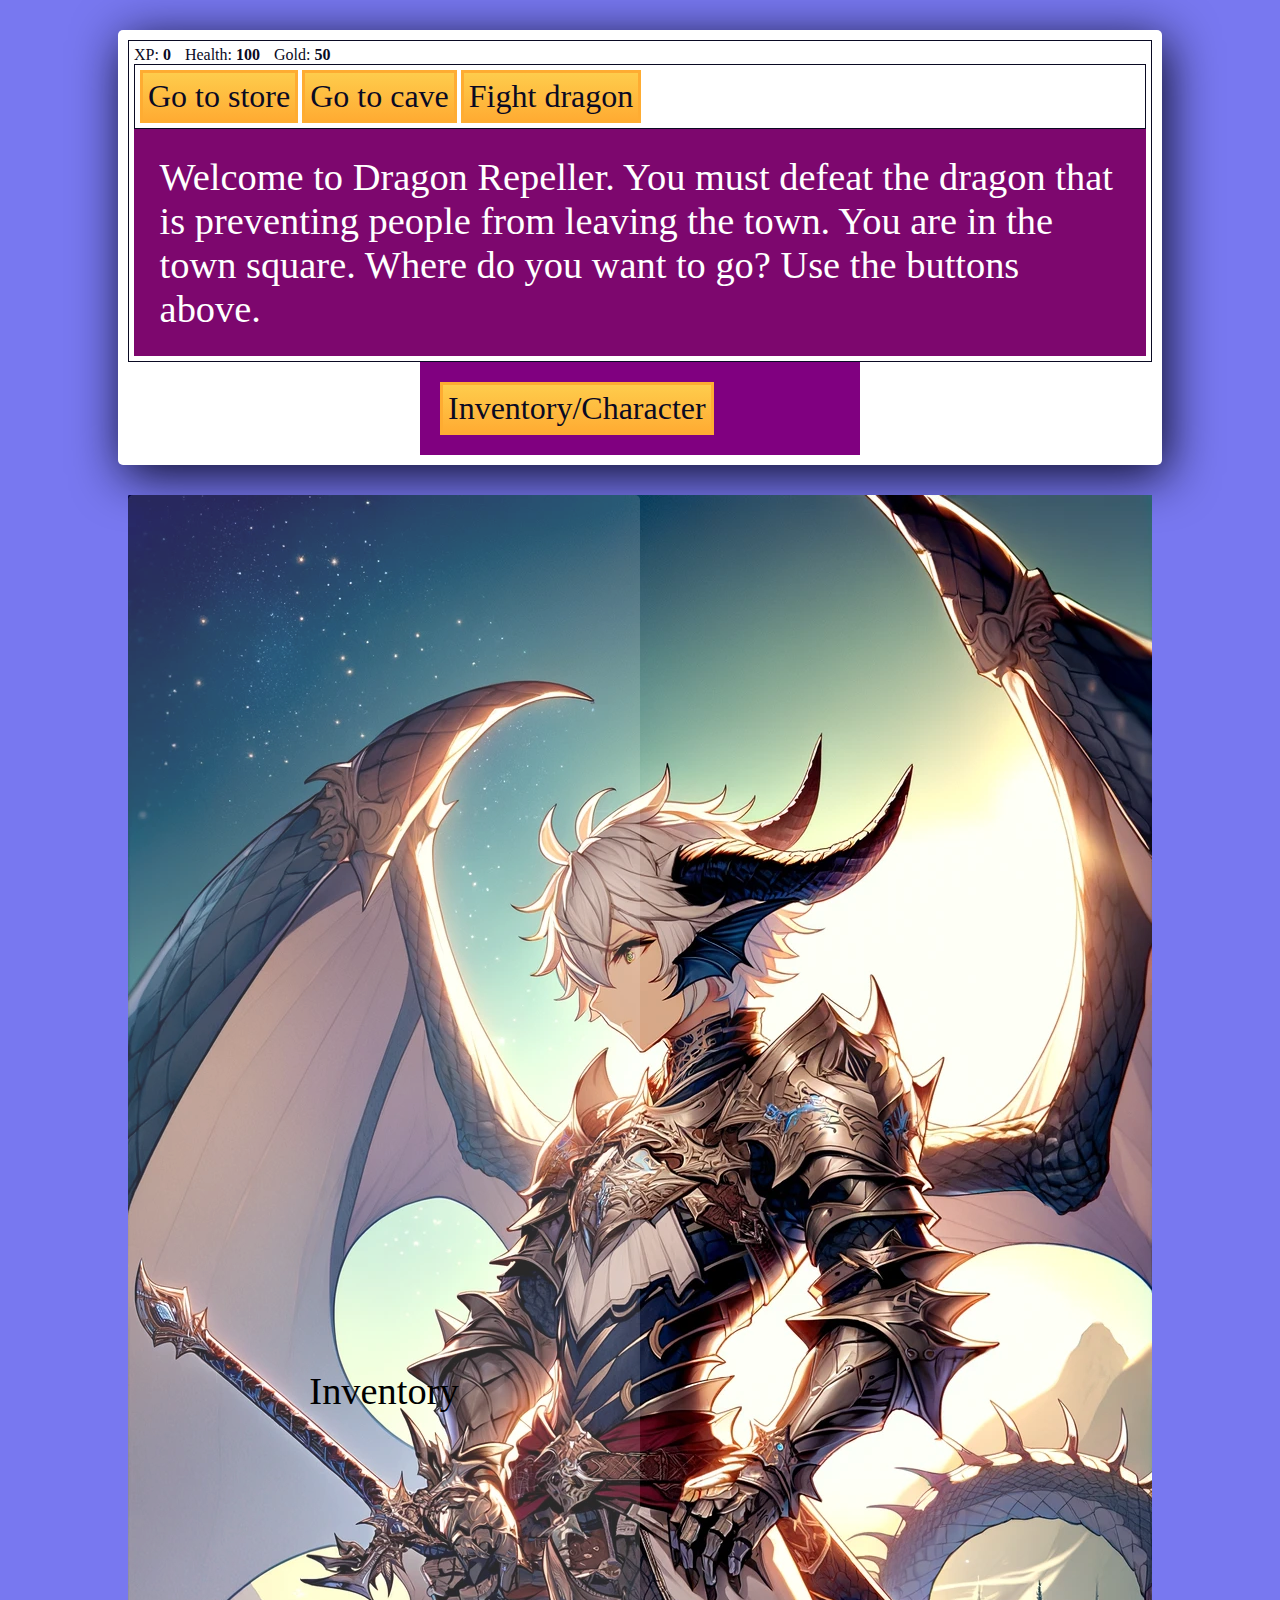
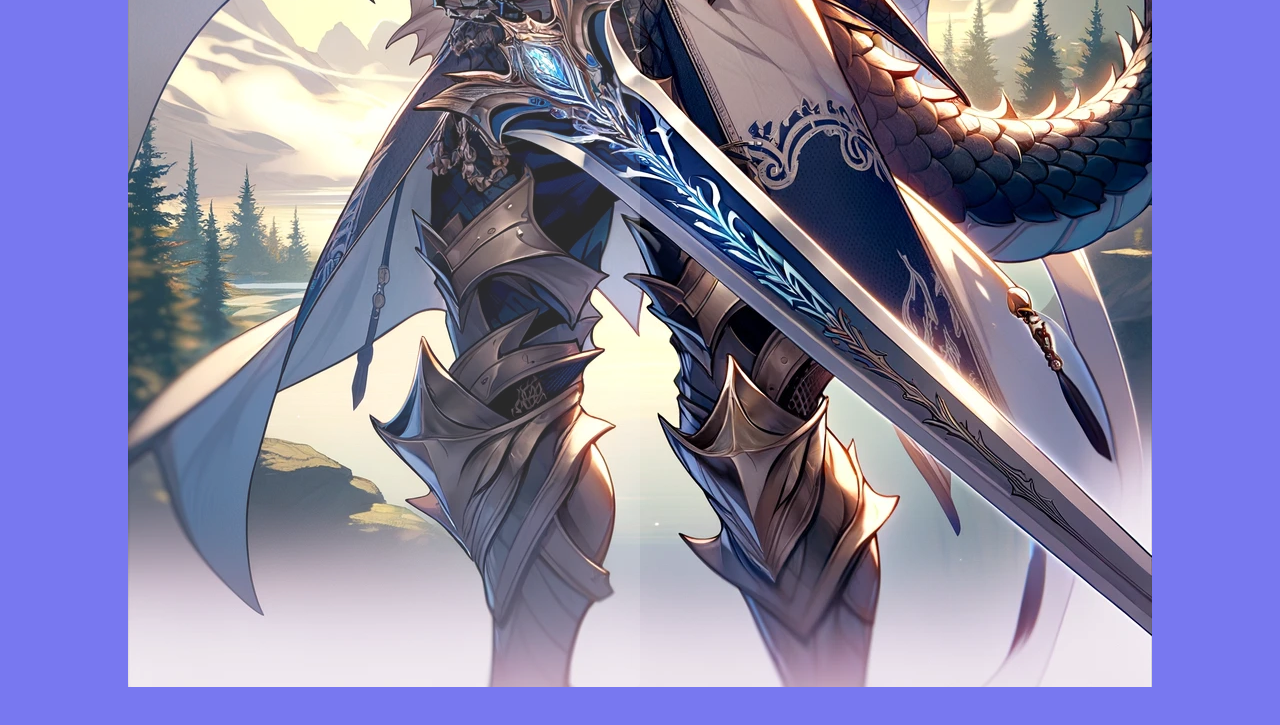
<file: index.html>
<!DOCTYPE html>
<html lang="en">
<head>
    <meta charset="utf-8">
    <meta name="viewport" content="width=device-width, initial-scale=1.0">
    <link rel="stylesheet" href="./style.css">
    <title>RPG - Dragon Repeller</title>
</head>
<body>
    <div id="game">
        <div id="stats">
            <span class="stat">XP: <strong><span id="xpText">0</span></strong></span>
            <span class="stat">Health: <strong><span id="healthText">100</span></strong></span>
            <span class="stat">Gold: <strong><span id="goldText">50</span></strong></span>
        
        <div id="controls">
            <button id="button1">Go to store</button>
            <button id="button2">Go to cave</button>
            <button id="button3">Fight dragon</button>
        </div>
        <div id="monsterStats">
            <span class="stat">Monster Name: <strong><span id="monsterName"></span></strong></span>
            <span class="stat">Health: <strong><span id="monsterHealth"></span></strong></span>
        </div>
        <div id="text">
            Welcome to Dragon Repeller. You must defeat the dragon that is preventing people from leaving the town. You are in the town square. Where do you want to go? Use the buttons above.
        </div>
    </div>
    <div class="character">
        <button id="button4">Inventory/Character</button>
    </div>
  </div>
</div>
<div class="character-container">
  <div class="char-inv">
    <div class="character-image">
      <img src="resources/DALL·E 2024-01-10 12.56.08 - Anime style character, a dragonborn humanoid, standing in a heroic pose. The dragonborn has dragon-like features, including scales, a tail, and horns,.png" alt="#">
      <div class="inv-box">Inventory</div>
    </div>
  </div>
</div>

    <script src="./script.js"></script>
</body>
</html>
</file>
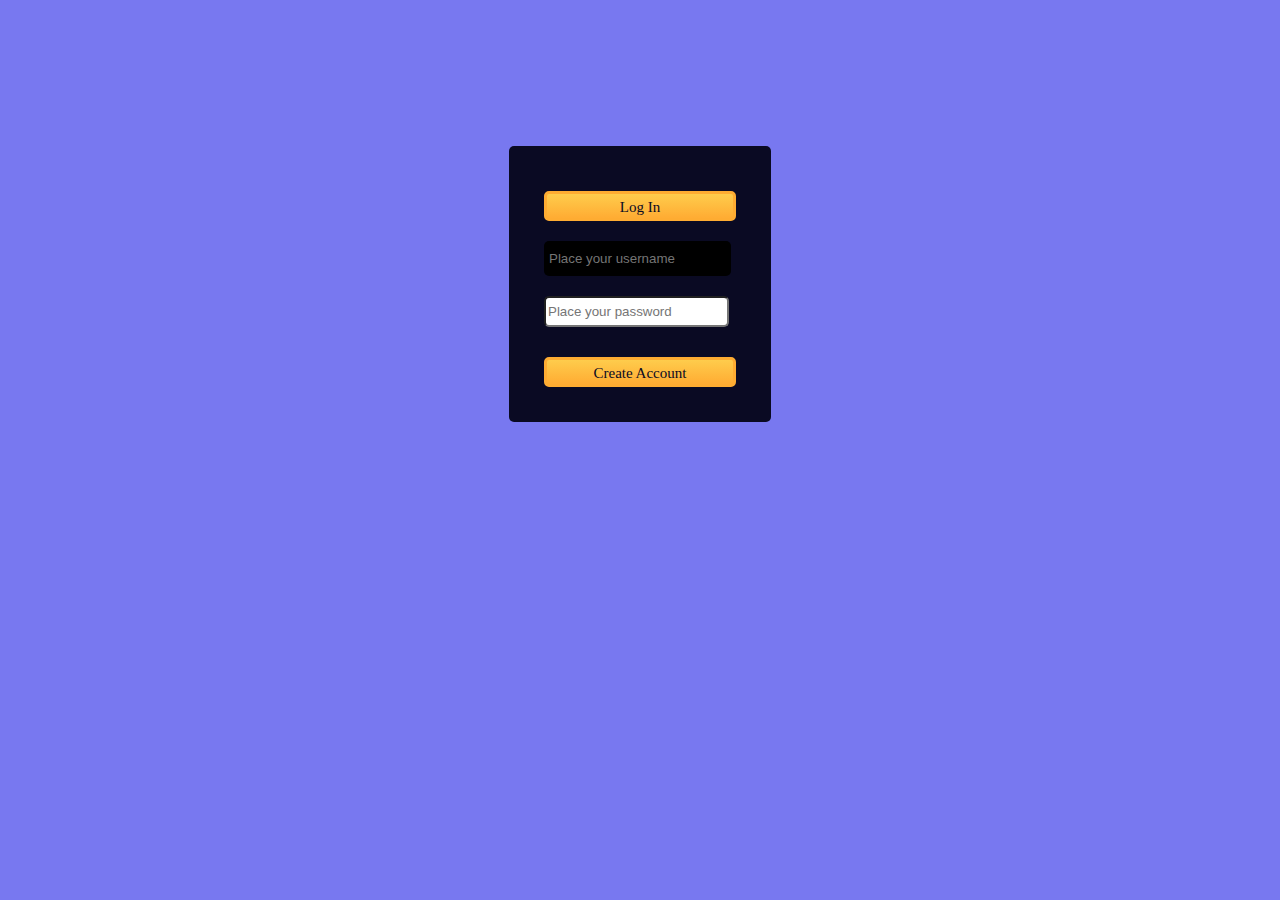
<file: log_In.html>
<!DOCTYPE html>
<html lang="en">
<head>
    <meta charset="UTF-8">
    <meta name="viewport" content="width=device-width, initial-scale=1.0">
    <link rel="stylesheet" href="style.css">
    
    <title>Document</title>
</head>
<body id="body">

    <section class="prompt-container">
        <button type="button" class="button-log-in" id="log-in-button">Log In</button>
        <form action="#" class="prompt">
            <input type="text" class="log-input" id="user" name="input1" placeholder="Place your username">
        </form>
        <form action="#" class="prompt">
            <input type="password" class="log-input" id="password" name="input2" placeholder="Place your password">
        </form>
        <section class="login-txt">
            <button type="button" class="button-log-in" id="acc-button">Create Account</button>
        </section>
        <section>
            <form action="#" id="acc-promp">
                <input type="text" class="log-input" name="input3" id="input3" placeholder="Select Username">
                <input type="password" class="log-input" name="input4" id="input4" placeholder="Select password">
                <input type="password" class="log-input" name="input5" id="input5" placeholder="Re-type password">
            </form>
        </section>
        <section id="save-account">
            <button type="button" class="button-log-in" id="acc-button">Save Account</button>
        </section>
    </section>

        
        
    

    <script src="logInScript.js"></script>
</body>
</html>
</file>
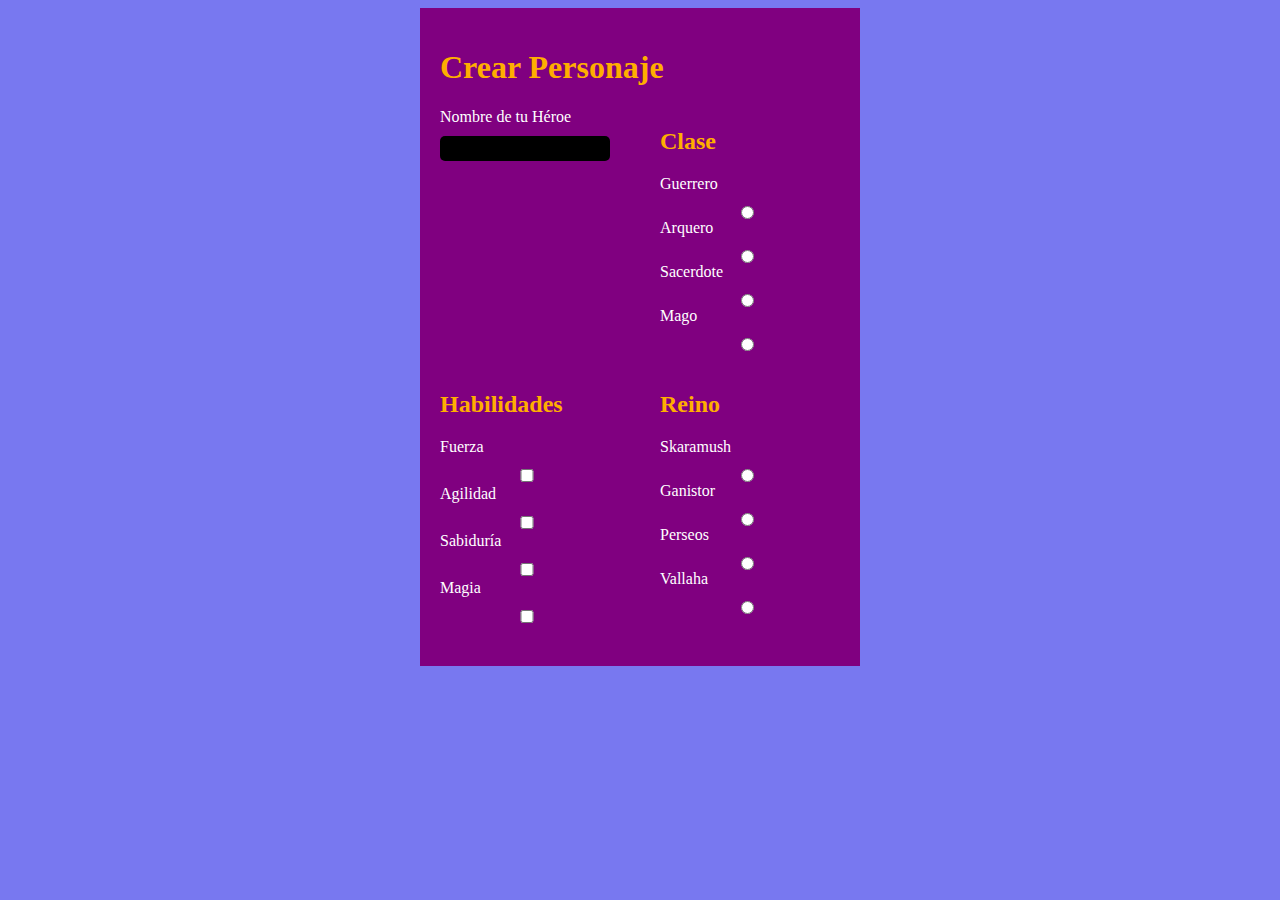
<file: profile.html>
<!DOCTYPE html>
<html lang="en">
<head>
    <meta charset="UTF-8">
    <meta name="viewport" content="width=device-width, initial-scale=1.0">
    <title>Document</title>
    <link rel="stylesheet" href="style.css">

</head>
<body>

    <div class="character">
        <h1>Crear Personaje</h1>
        <form class="form">
            <label for="fname">Nombre de tu Héroe</label>
            <input type="text" id="fname" name="HERO" value="">
        </form>
        
        <form class="form type" id="type" action="">
            <h2>Clase</h2>
            <label for="warrior">Guerrero</label>
            <input type="radio" id="warrior" name="fav_language" value="Guerrero">
            <label for="archer">Arquero</label>
            <input type="radio" id="archer" name="fav_language" value="Arquero">
            <label for="priest">Sacerdote</label>
            <input type="radio" id="priest" name="fav_language" value="Sacerdote">
            <label for="mage">Mago</label>
            <input type="radio" id="mage" name="fav_language" value="Mago">
        </form>
        
        <form class="form perks" id="perks" action="">
            <h2>Habilidades</h2>
            <label for="strength">Fuerza</label>
            <input type="checkbox" id="strength" name="strength" value="Fuerza">
            <label for="agility">Agilidad</label>
            <input type="checkbox" id="agility" name="agility" value="Agilidad">
            <label for="wisdom">Sabiduría</label>
            <input type="checkbox" id="wisdom" name="wisdom" value="Sabiduría">
            <label for="magic">Magia</label>
            <input type="checkbox" id="magic" name="magic" value="Magia">
        </form>
        
        <form class="form kingdom" id="kingdom" action="">
            <h2>Reino</h2>
            <label for="skaramush">Skaramush</label>
            <input type="radio" id="skaramush" name="fav_kingdom" value="Skaramush">
            <label for="ganistor">Ganistor</label>
            <input type="radio" id="ganistor" name="fav_kingdom" value="Ganistor">
            <label for="perseos">Perseos</label>
            <input type="radio" id="perseos" name="fav_kingdom" value="Perseos">
            <label for="vallaha">Vallaha</label>
            <input type="radio" id="vallaha" name="fav_kingdom" value="Vallaha">
        </form>
    </div>
    

    <script src="script.js"></script>
</body>
</html>
</file>
<file: style.css>
body {
  background-color: #7878f0;
}

#text {
  background-color: rgb(125, 7, 110);
  color: #ffffff;
  font-family: fantasy;
  font-size: 3vw; /* Use viewport width for responsive font size */
  padding: 2vw;
}

#game {
  max-width: 80vw; /* Use viewport width for max width */
  max-height: 60vh; /* Use viewport height for max height */
  border-radius: 5px;
  background-color: rgb(255, 255, 255);
  color: #ffffff;
  margin: 30px auto 0px;
  padding: 10px;
  box-shadow: 5px 10px 50px #0a0a23;
}

#controls,
#stats {
  border: 1px solid #0a0a23;
  padding: 5px;
  color: #0a0a23;
}

#monsterStats {
  display: none;
  border: 1px solid #0a0a23;
  padding: 5px;
  color: #ffffff;
  background-color: #c70d0d;
}

.stat {
  padding-right: 10px;
}

button {
  cursor: pointer;
  color: #0a0a23;
  font-family: fantasy;
  font-size: 2.5vw; /* Responsive font size */
  background-color: #feac32;
  background-image: linear-gradient(#fecc4c, #ffac33);
  border: 3px solid #feac32;
  padding: 5px;
}

.character {
  display: flex;
  flex-wrap: wrap;
  justify-content: center;
  padding: 30px;
}

.char-inv {
  max-width: 80vw; /* Responsive width */
  display: flex;
  justify-content: center;
}

.character-container {
  display: flex;
  justify-content: center;
  padding: 30px;
}

.character-image {
  position: relative;
}

.character-image img {
  max-width: 100%;
  height: auto;
  display: block;
}

.inv-box {
  position: absolute;
  border-radius: 5px;
  box-shadow: #000;
  top: 0;
  left: 0;
  width: 50%; /* Relative size */
  height: 100%; /* Relative size */
  background-color: rgba(255, 255, 255, 0.156);
  z-index: 1;
  display: flex;
  align-items: center;
  justify-content: center;
  color: #000;
  font-size: 3vw; /* Responsive font size */
}

/* Media query for smaller screens */
@media (max-width: 600px) {
  #text, button, .inv-box {
    font-size: 5vw; /* Larger font size for smaller screens */
  }

  #game {
    max-width: 90vw;
    max-height: 70vh;
  }
}



/* log In Styles */
#body {
  display: flex;
  flex-direction: column;
  align-items: center;
  justify-content: center;
  height: 300px;
  width: auto;
}
.prompt-container {
  background-color:#0a0a23;
  padding: 25px;
  border-radius: 5px;
  margin-top: 20%;
  display: flex;
  flex-direction: column;
  
}


.button-log-in {
  margin:10px;
  margin-top: 20px;
  border-radius: 5px;
  height: 30px;
  font-size: 15px;
}
.log-input {
  margin: 5px;
  height: 25px;
  border-radius: 5px;
}

.login-txt{
  display: flex;
  flex-direction: column;
  flex-wrap: wrap;
}
/* autenticate */
.Autenticate {
  display: fl;
}

.prompt {
  margin: 5px;
}

.acc-promp {
  margin: 5px;
  display: flex;
  flex-direction: column;
}

/* Character creation */ 
.character {
  max-width: 400px;
  margin: 0 auto;
  padding: 20px;
  background-color: purple;
  color: white;
  display: flex;
  flex-direction: column;
}

h1, h2 {
  color: rgb(255, 174, 0);
}

.form {
  display: flex;
  flex-direction: column;
  margin-bottom: 20px;
}

label {
  margin-bottom: 10px;
}

input[type="text"], input[type="radio"], input[type="checkbox"] {
  margin-right: 10px;
}

input[type="text"], input[type="radio"], input[type="checkbox"], label {
  color: white;
}

input[type="text"], input[type="radio"], input[type="checkbox"] {
  background-color: black;
  border: none;
  padding: 5px;
  border-radius: 5px;
}

input[type="submit"] {
  background-color: orange;
  color: white;
  padding: 10px 20px;
  border: none;
  border-radius: 5px;
  cursor: pointer;
}

input[type="submit"]:hover {
  background-color: yellow;
  color: black;
}

@media screen and (min-width: 600px) {
  .character {
      flex-direction: row;
      flex-wrap: wrap;
      justify-content: space-between;
  }
  
  .form {
      width: 45%;
  }
}
</file>
